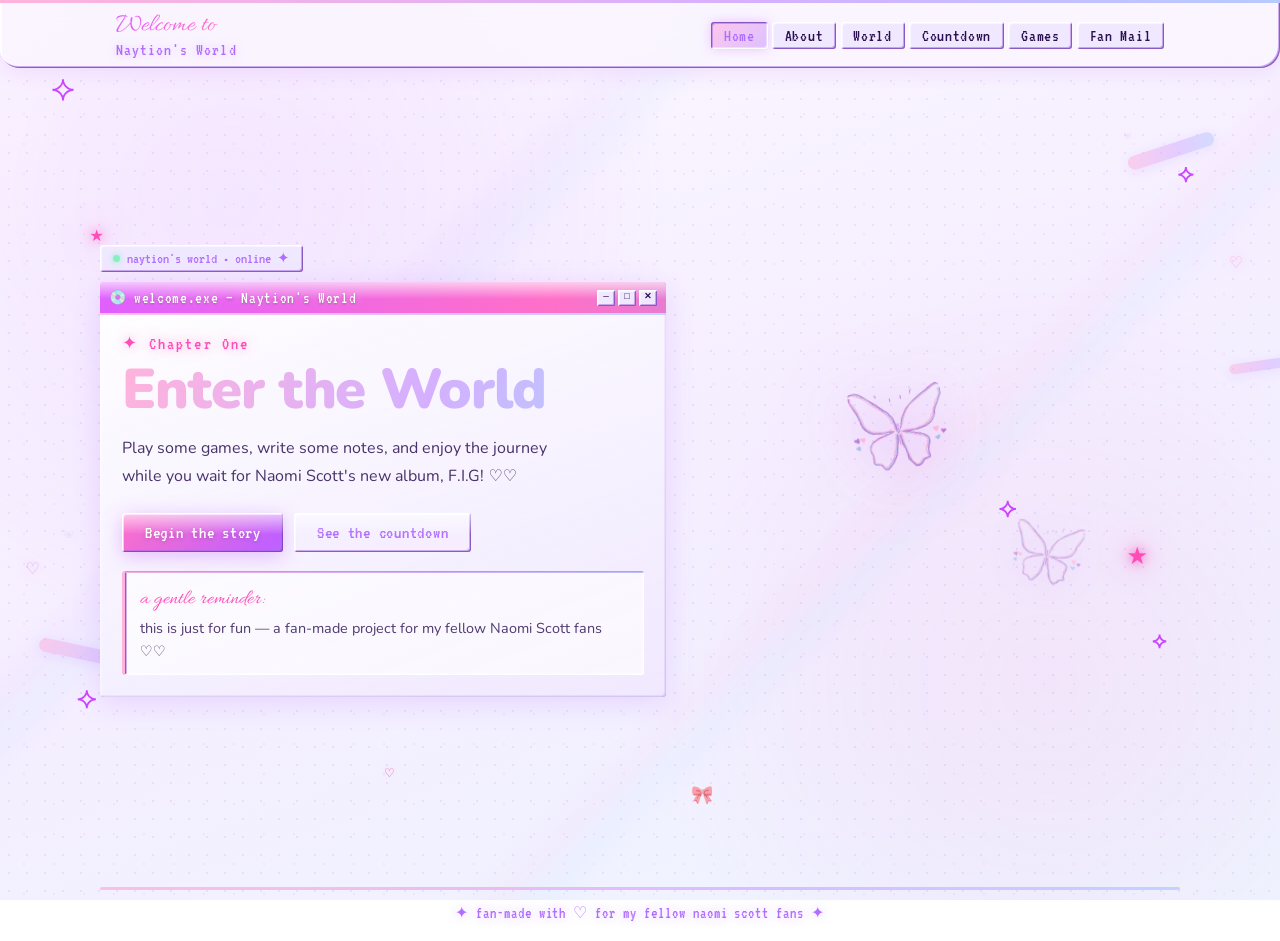
<file: index.html>
<!DOCTYPE html>
<html lang="en">
<head>
  <meta charset="UTF-8">
  <meta name="viewport" content="width=device-width, initial-scale=1.0">
  <title>Naytion's World</title>
  <link rel="preconnect" href="https://fonts.googleapis.com">
  <link rel="preconnect" href="https://fonts.gstatic.com" crossorigin>
  <link href="https://fonts.googleapis.com/css2?family=Nunito:wght@400;600;700;800;900&family=Allura&family=VT323&display=swap" rel="stylesheet">
  <link rel="stylesheet" href="style.css">
</head>
<body>

  <!-- ── Decorative layer ── -->
  <div class="decor-layer" aria-hidden="true">
    <!-- Neon outline stars (Image 3 motif) -->
    <span class="sparkle s1">✦</span>
    <span class="sparkle s2">✦</span>
    <span class="sparkle s3">✦</span>
    <span class="sparkle s4">✦</span>
    <span class="sparkle s5">✦</span>
    <span class="sparkle s6">✦</span>
    <span class="sparkle s7">✦</span>
    <!-- Filled pink star -->
    <span class="sparkle filled s3" style="top:60%;left:88%">★</span>
    <span class="sparkle filled s6" style="top:25%;left:7%">★</span>
    <!-- Floating hearts -->
    <span class="deco-heart h1">♡</span>
    <span class="deco-heart h2">♡</span>
    <span class="deco-heart h3">♡</span>
    <!-- Holo ribbon strips -->
    <span class="holo-ribbon ribbon-1"></span>
    <span class="holo-ribbon ribbon-2"></span>
    <span class="holo-ribbon ribbon-3"></span>
    <!-- Butterflies -->
    <span class="butterfly b1"><img src="assets/butterfly.png" alt="" style="width:36px;"></span>
    <span class="butterfly b2"><img src="assets/butterfly.png" alt="" style="width:28px;"></span>
    <!-- Bow -->
    <span class="bow bow1">🎀</span>
  </div>

  <!-- ── Nav ── -->
  <header class="site-header">
    <div class="nav-shell">
      <div class="nav-inner">
        <a class="brand" href="index.html">
          <span class="brand__script">Welcome to</span>
          <span class="brand__name">Naytion's World</span>
        </a>
        <button class="nav__toggle" id="navToggle" aria-expanded="false">☰</button>
        <div class="nav__menu" id="navMenu">
          <a class="nav__link is-active" href="index.html">Home</a>
          <a class="nav__link" href="about.html">About</a>
          <a class="nav__link" href="world.html">World</a>
          <a class="nav__link" href="countdown.html">Countdown</a>
          <a class="nav__link" href="games.html">Games</a>
          <a class="nav__link fanmail-soon-link" href="#">Fan Mail</a>
        </div>
      </div>
    </div>
  </header>

  <!-- ── Hero ── -->
  <main>
    <section class="hero">
      <div class="container hero__grid">

        <!-- Left: window panel -->
        <div class="hero__window">
          <div class="hero__status">
            <span class="hero__status-dot"></span>
            <span>naytion's world • online ✦</span>
          </div>

          <div class="win">
            <div class="win__bar">
              <span class="win__bar-icon">💿</span>
              <span class="win__bar-title">welcome.exe — Naytion's World</span>
              <div class="win__controls">
                <button class="win__btn">─</button>
                <button class="win__btn">□</button>
                <button class="win__btn win__btn--close">✕</button>
              </div>
            </div>
            <div class="win__body">
              <p class="kicker">✦ Chapter One</p>
              <h1 class="hero__title">Enter the World</h1>
              <p class="hero__subtitle">
                Play some games, write some notes, and enjoy the journey while you wait for Naomi Scott's new album, F.I.G! ♡♡
              </p>
              <div class="hero__cta">
                <a class="btn btn--primary" href="world.html">Begin the story</a>
                <a class="btn btn--ghost" href="countdown.html">See the countdown</a>
              </div>
              <div class="hero__note">
                <span class="hero__note-script">a gentle reminder:</span>
                <span class="hero__note-text">this is just for fun — a fan-made project for my fellow Naomi Scott fans ♡♡</span>
              </div>
            </div>
          </div>
        </div>

        <!-- Right: butterflies -->
        <div class="hero__visual">
          <img src="assets/butterfly.png" alt="Butterfly" class="hero-butterfly hero-butterfly-one">
          <img src="assets/butterfly.png" alt="Butterfly" class="hero-butterfly hero-butterfly-two">
        </div>

      </div>
    </section>
  </main>

  <footer class="footer">
    <div class="container footer__inner">
      <p class="footer__text">✦ fan-made with ♡ for my fellow naomi scott fans ✦</p>
    </div>
  </footer>

  <!-- Fan Mail Modal -->
  <div class="modal-overlay" id="fanmailSoonModal" aria-hidden="true">
    <div class="modal-box" role="dialog" aria-modal="true" aria-labelledby="fanmailModalTitle">
      <div class="modal-winbar">
        <span class="modal-winbar-icon">💌</span>
        <span class="modal-winbar-title">fan_mail.exe — Naytion's World</span>
        <div class="modal-winbar-btns">
          <button class="modal-winbar-btn">─</button>
          <button class="modal-winbar-btn">□</button>
          <button class="modal-winbar-btn modal-winbar-btn--close" id="closeFanmailSoon">✕</button>
        </div>
      </div>
      <button class="modal-close" id="closeFanmailSoonAlt" aria-label="Close" style="opacity:0;pointer-events:none">✕</button>
      <div class="modal-body">
        <p class="modal-kicker">Little note</p>
        <h2 class="modal-title" id="fanmailModalTitle">Fan Mail is coming soon</h2>
        <p class="modal-text">This page isn't available just yet ♡<br>It'll be arriving soon as part of this little story world.</p>
        <button class="btn btn--primary modal-button" type="button" id="closeFanmailSoonBtn">Okay ♡</button>
      </div>
    </div>
  </div>

  <script src="script.js"></script>
  <script>
    function closeFanmail() {
      var m = document.getElementById('fanmailSoonModal');
      m.classList.remove('is-open');
      m.setAttribute('aria-hidden','true');
    }
    document.getElementById('closeFanmailSoon')?.addEventListener('click', closeFanmail);
  </script>
</body>
</html>
</file>
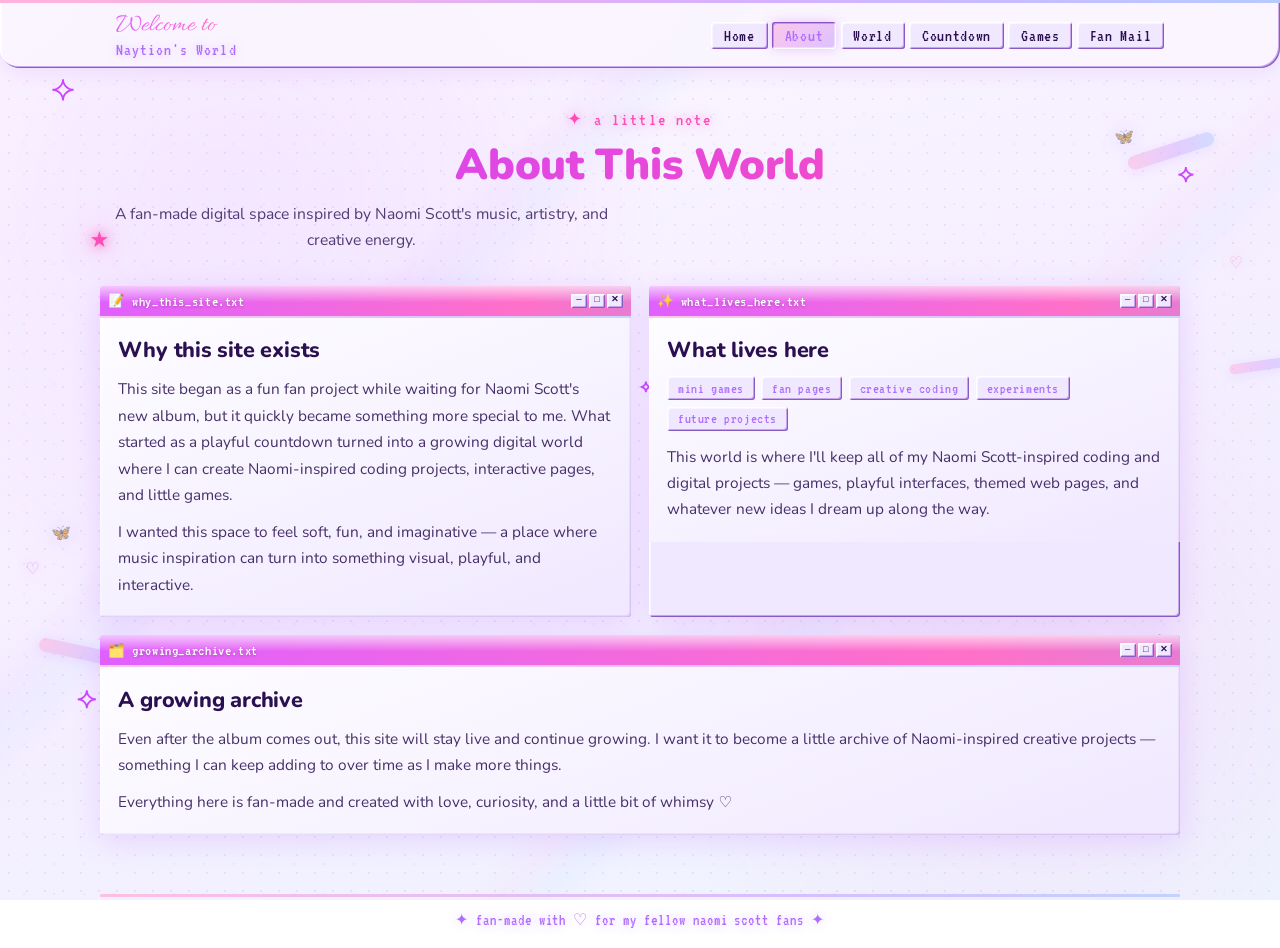
<file: about.html>
<!DOCTYPE html>
<html lang="en">
<head>
  <meta charset="UTF-8">
  <meta name="viewport" content="width=device-width, initial-scale=1.0">
  <title>Naytion's World | About</title>
  <link rel="preconnect" href="https://fonts.googleapis.com">
  <link rel="preconnect" href="https://fonts.gstatic.com" crossorigin>
  <link href="https://fonts.googleapis.com/css2?family=Nunito:wght@400;600;700;800;900&family=Allura&family=VT323&display=swap" rel="stylesheet">
  <link rel="stylesheet" href="style.css">
</head>
<body>
  <div class="decor-layer" aria-hidden="true">
    <span class="sparkle s1">✦</span><span class="sparkle s2">✦</span><span class="sparkle s3">✦</span>
    <span class="sparkle s4">✦</span><span class="sparkle s5">✦</span><span class="sparkle s6">✦</span><span class="sparkle s7">✦</span>
    <span class="sparkle filled" style="top:60%;left:88%">★</span>
    <span class="sparkle filled" style="top:25%;left:7%">★</span>
    <span class="deco-heart h1">♡</span><span class="deco-heart h2">♡</span><span class="deco-heart h3">♡</span>
    <span class="holo-ribbon ribbon-1"></span><span class="holo-ribbon ribbon-2"></span><span class="holo-ribbon ribbon-3"></span>
    <span class="butterfly b1">🦋</span><span class="butterfly b2">🦋</span>
    <span class="bow bow1">🎀</span>
  </div>

  <header class="site-header">
    <div class="nav-shell">
      <div class="nav-inner">
        <a class="brand" href="index.html">
          <span class="brand__script">Welcome to</span>
          <span class="brand__name">Naytion's World</span>
        </a>
        <button class="nav__toggle" id="navToggle" aria-expanded="false">☰</button>
        <div class="nav__menu" id="navMenu">
          <a class="nav__link" href="index.html">Home</a>
          <a class="nav__link is-active" href="about.html">About</a>
          <a class="nav__link" href="world.html">World</a>
          <a class="nav__link" href="countdown.html">Countdown</a>
          <a class="nav__link" href="games.html">Games</a>
          <a class="nav__link fanmail-soon-link" href="#">Fan Mail</a>
        </div>
      </div>
    </div>
  </header>

  <main>
    <section class="about-page">
      <div class="container">
        <div class="section-head about-page__head">
          <p class="kicker">✦ a little note</p>
          <h1 class="section-title">About This World</h1>
          <p class="section-subtitle">A fan-made digital space inspired by Naomi Scott's music, artistry, and creative energy.</p>
        </div>

        <div class="about-page__grid">

          <article class="about-page__card">
            <div class="card__winbar">
              <span class="card__winbar-icon">📝</span>
              <span class="card__winbar-title">why_this_site.txt</span>
              <div class="card__winbar-btns">
                <button class="card__winbar-btn">─</button>
                <button class="card__winbar-btn">□</button>
                <button class="card__winbar-btn">✕</button>
              </div>
            </div>
            <div class="about-page__card-body">
              <h2 class="about-page__title">Why this site exists</h2>
              <p class="about-page__text">This site began as a fun fan project while waiting for Naomi Scott's new album, but it quickly became something more special to me. What started as a playful countdown turned into a growing digital world where I can create Naomi-inspired coding projects, interactive pages, and little games.</p>
              <p class="about-page__text">I wanted this space to feel soft, fun, and imaginative — a place where music inspiration can turn into something visual, playful, and interactive.</p>
            </div>
          </article>

          <article class="about-page__card">
            <div class="card__winbar">
              <span class="card__winbar-icon">✨</span>
              <span class="card__winbar-title">what_lives_here.txt</span>
              <div class="card__winbar-btns">
                <button class="card__winbar-btn">─</button>
                <button class="card__winbar-btn">□</button>
                <button class="card__winbar-btn">✕</button>
              </div>
            </div>
            <div class="about-page__card-body">
              <h2 class="about-page__title">What lives here</h2>
              <div class="about-page__tags">
                <span class="pill">mini games</span>
                <span class="pill">fan pages</span>
                <span class="pill">creative coding</span>
                <span class="pill">experiments</span>
                <span class="pill">future projects</span>
              </div>
              <p class="about-page__text">This world is where I'll keep all of my Naomi Scott-inspired coding and digital projects — games, playful interfaces, themed web pages, and whatever new ideas I dream up along the way.</p>
            </div>
          </article>

          <article class="about-page__card about-page__card--wide">
            <div class="card__winbar">
              <span class="card__winbar-icon">🗂️</span>
              <span class="card__winbar-title">growing_archive.txt</span>
              <div class="card__winbar-btns">
                <button class="card__winbar-btn">─</button>
                <button class="card__winbar-btn">□</button>
                <button class="card__winbar-btn">✕</button>
              </div>
            </div>
            <div class="about-page__card-body">
              <h2 class="about-page__title">A growing archive</h2>
              <p class="about-page__text">Even after the album comes out, this site will stay live and continue growing. I want it to become a little archive of Naomi-inspired creative projects — something I can keep adding to over time as I make more things.</p>
              <p class="about-page__text">Everything here is fan-made and created with love, curiosity, and a little bit of whimsy ♡</p>
            </div>
          </article>

        </div>
      </div>
    </section>
  </main>

  <footer class="footer">
    <div class="container footer__inner">
      <p class="footer__text">✦ fan-made with ♡ for my fellow naomi scott fans ✦</p>
    </div>
  </footer>

  <div class="modal-overlay" id="fanmailSoonModal" aria-hidden="true">
    <div class="modal-box" role="dialog" aria-modal="true" aria-labelledby="fanmailModalTitle">
      <div class="modal-winbar">
        <span class="modal-winbar-icon">💌</span>
        <span class="modal-winbar-title">fan_mail.exe — Naytion's World</span>
        <div class="modal-winbar-btns">
          <button class="modal-winbar-btn">─</button>
          <button class="modal-winbar-btn">□</button>
          <button class="modal-winbar-btn modal-winbar-btn--close" id="closeFanmailSoon">✕</button>
        </div>
      </div>
      <button class="modal-close" id="closeFanmailSoonAlt" aria-label="Close" style="opacity:0;pointer-events:none">✕</button>
      <div class="modal-body">
        <p class="modal-kicker">Little note</p>
        <h2 class="modal-title" id="fanmailModalTitle">Fan Mail is coming soon</h2>
        <p class="modal-text">This page isn't available just yet ♡<br>It'll be arriving soon as part of this little story world.</p>
        <button class="btn btn--primary modal-button" type="button" id="closeFanmailSoonBtn">Okay ♡</button>
      </div>
    </div>
  </div>

  <script src="script.js"></script>
  <script>
    document.getElementById('closeFanmailSoon')?.addEventListener('click', function() {
      var m = document.getElementById('fanmailSoonModal');
      m.classList.remove('is-open'); m.setAttribute('aria-hidden','true');
    });
  </script>
</body>
</html>
</file>
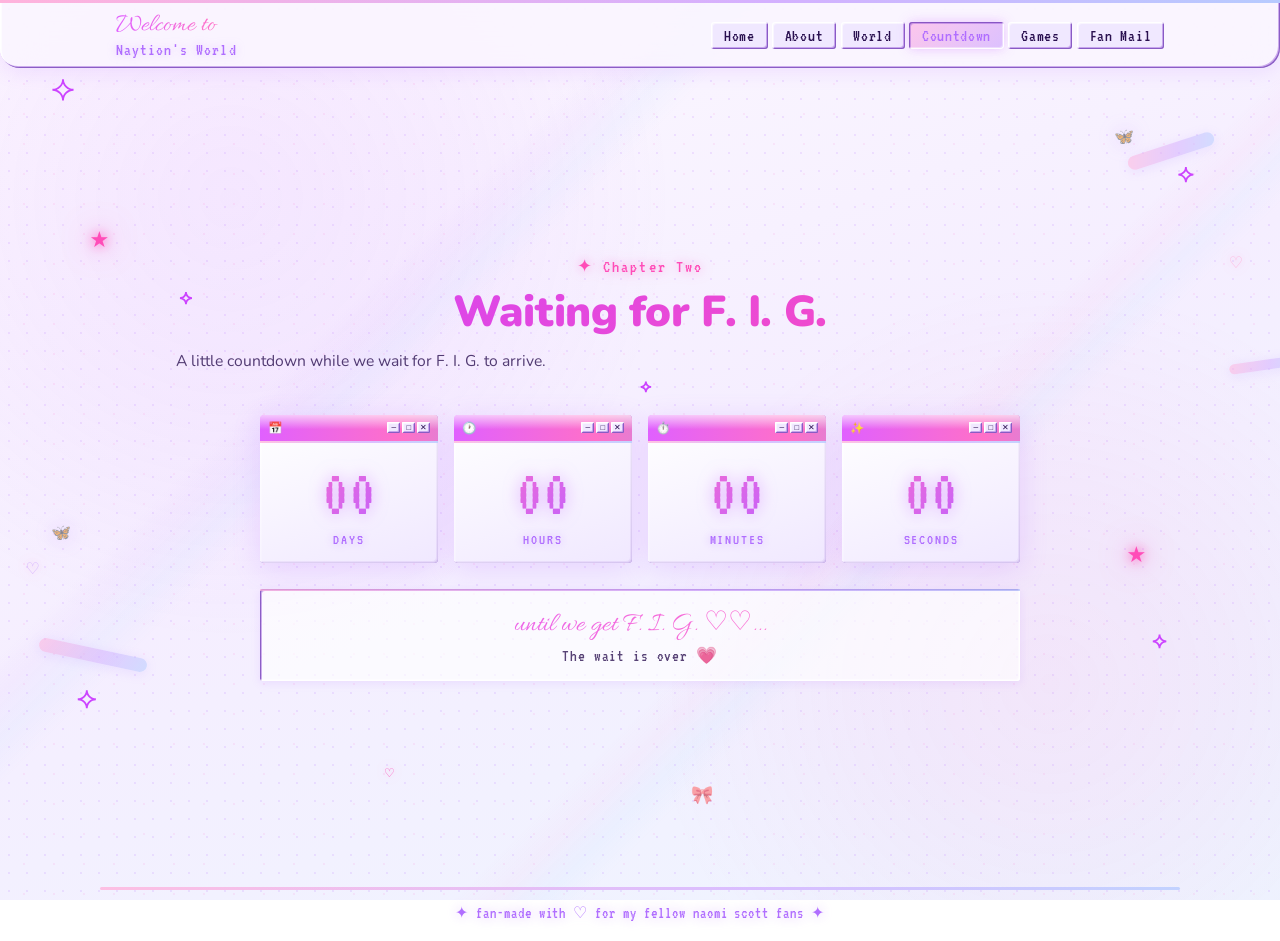
<file: countdown.html>
<!DOCTYPE html>
<html lang="en">
<head>
  <meta charset="UTF-8">
  <meta name="viewport" content="width=device-width, initial-scale=1.0">
  <title>Naytion's World | Countdown</title>
  <link rel="preconnect" href="https://fonts.googleapis.com">
  <link rel="preconnect" href="https://fonts.gstatic.com" crossorigin>
  <link href="https://fonts.googleapis.com/css2?family=Nunito:wght@400;600;700;800;900&family=Allura&family=VT323&display=swap" rel="stylesheet">
  <link rel="stylesheet" href="style.css">
</head>
<body>
  <div class="decor-layer" aria-hidden="true">
    <span class="sparkle s1">✦</span><span class="sparkle s2">✦</span><span class="sparkle s3">✦</span>
    <span class="sparkle s4">✦</span><span class="sparkle s5">✦</span><span class="sparkle s6">✦</span><span class="sparkle s7">✦</span>
    <span class="sparkle filled" style="top:60%;left:88%">★</span>
    <span class="sparkle filled" style="top:25%;left:7%">★</span>
    <span class="deco-heart h1">♡</span><span class="deco-heart h2">♡</span><span class="deco-heart h3">♡</span>
    <span class="holo-ribbon ribbon-1"></span><span class="holo-ribbon ribbon-2"></span><span class="holo-ribbon ribbon-3"></span>
    <span class="butterfly b1">🦋</span><span class="butterfly b2">🦋</span>
    <span class="bow bow1">🎀</span>
  </div>

  <header class="site-header">
    <div class="nav-shell">
      <div class="nav-inner">
        <a class="brand" href="index.html">
          <span class="brand__script">Welcome to</span>
          <span class="brand__name">Naytion's World</span>
        </a>
        <button class="nav__toggle" id="navToggle" aria-expanded="false">☰</button>
        <div class="nav__menu" id="navMenu">
          <a class="nav__link" href="index.html">Home</a>
          <a class="nav__link" href="about.html">About</a>
          <a class="nav__link" href="world.html">World</a>
          <a class="nav__link is-active" href="countdown.html">Countdown</a>
          <a class="nav__link" href="games.html">Games</a>
          <a class="nav__link fanmail-soon-link" href="#">Fan Mail</a>
        </div>
      </div>
    </div>
  </header>

  <main>
    <section class="chapters countdown-page">
      <div class="container">
        <div class="section-head countdown-head">
          <p class="kicker">✦ Chapter Two</p>
          <h1 class="section-title">Waiting for F. I. G.</h1>
          <p class="section-subtitle">A little countdown while we wait for F. I. G. to arrive.</p>
        </div>

        <div class="countdown-wrap">
          <div class="countdown-grid">

            <div class="countdown-box">
              <div class="countdown-box__bar">
                <span class="countdown-box__bar-icon">📅</span>
                <div class="countdown-box__bar-btns">
                  <button class="countdown-box__bar-btn">─</button>
                  <button class="countdown-box__bar-btn">□</button>
                  <button class="countdown-box__bar-btn">✕</button>
                </div>
              </div>
              <div class="countdown-box__inner">
                <span class="countdown-number" id="days">00</span>
                <span class="countdown-label">Days</span>
              </div>
            </div>

            <div class="countdown-box">
              <div class="countdown-box__bar">
                <span class="countdown-box__bar-icon">🕐</span>
                <div class="countdown-box__bar-btns">
                  <button class="countdown-box__bar-btn">─</button>
                  <button class="countdown-box__bar-btn">□</button>
                  <button class="countdown-box__bar-btn">✕</button>
                </div>
              </div>
              <div class="countdown-box__inner">
                <span class="countdown-number" id="hours">00</span>
                <span class="countdown-label">Hours</span>
              </div>
            </div>

            <div class="countdown-box">
              <div class="countdown-box__bar">
                <span class="countdown-box__bar-icon">⏱️</span>
                <div class="countdown-box__bar-btns">
                  <button class="countdown-box__bar-btn">─</button>
                  <button class="countdown-box__bar-btn">□</button>
                  <button class="countdown-box__bar-btn">✕</button>
                </div>
              </div>
              <div class="countdown-box__inner">
                <span class="countdown-number" id="minutes">00</span>
                <span class="countdown-label">Minutes</span>
              </div>
            </div>

            <div class="countdown-box">
              <div class="countdown-box__bar">
                <span class="countdown-box__bar-icon">✨</span>
                <div class="countdown-box__bar-btns">
                  <button class="countdown-box__bar-btn">─</button>
                  <button class="countdown-box__bar-btn">□</button>
                  <button class="countdown-box__bar-btn">✕</button>
                </div>
              </div>
              <div class="countdown-box__inner">
                <span class="countdown-number" id="seconds">00</span>
                <span class="countdown-label">Seconds</span>
              </div>
            </div>

          </div>

          <div class="countdown-note">
            <p class="countdown-note__script">until we get F. I. G. ♡♡...</p>
            <p class="countdown-note__text" id="countdownMessage">Counting down the days to March 20 ✨</p>
          </div>
        </div>
      </div>
    </section>
  </main>

  <footer class="footer">
    <div class="container footer__inner">
      <p class="footer__text">✦ fan-made with ♡ for my fellow naomi scott fans ✦</p>
    </div>
  </footer>

  <div class="modal-overlay" id="fanmailSoonModal" aria-hidden="true">
    <div class="modal-box" role="dialog" aria-modal="true" aria-labelledby="fanmailModalTitle">
      <div class="modal-winbar">
        <span class="modal-winbar-icon">💌</span>
        <span class="modal-winbar-title">fan_mail.exe — Naytion's World</span>
        <div class="modal-winbar-btns">
          <button class="modal-winbar-btn">─</button><button class="modal-winbar-btn">□</button>
          <button class="modal-winbar-btn modal-winbar-btn--close" id="closeFanmailSoon">✕</button>
        </div>
      </div>
      <button class="modal-close" id="closeFanmailSoonAlt" aria-label="Close" style="opacity:0;pointer-events:none">✕</button>
      <div class="modal-body">
        <p class="modal-kicker">Little note</p>
        <h2 class="modal-title" id="fanmailModalTitle">Fan Mail is coming soon</h2>
        <p class="modal-text">This page isn't available just yet ♡<br>It'll be arriving soon as part of this little story world.</p>
        <button class="btn btn--primary modal-button" type="button" id="closeFanmailSoonBtn">Okay ♡</button>
      </div>
    </div>
  </div>

  <script src="script.js"></script>
  <script>
    document.getElementById('closeFanmailSoon')?.addEventListener('click', function() {
      var m = document.getElementById('fanmailSoonModal');
      m.classList.remove('is-open'); m.setAttribute('aria-hidden','true');
    });
  </script>
</body>
</html>
</file>
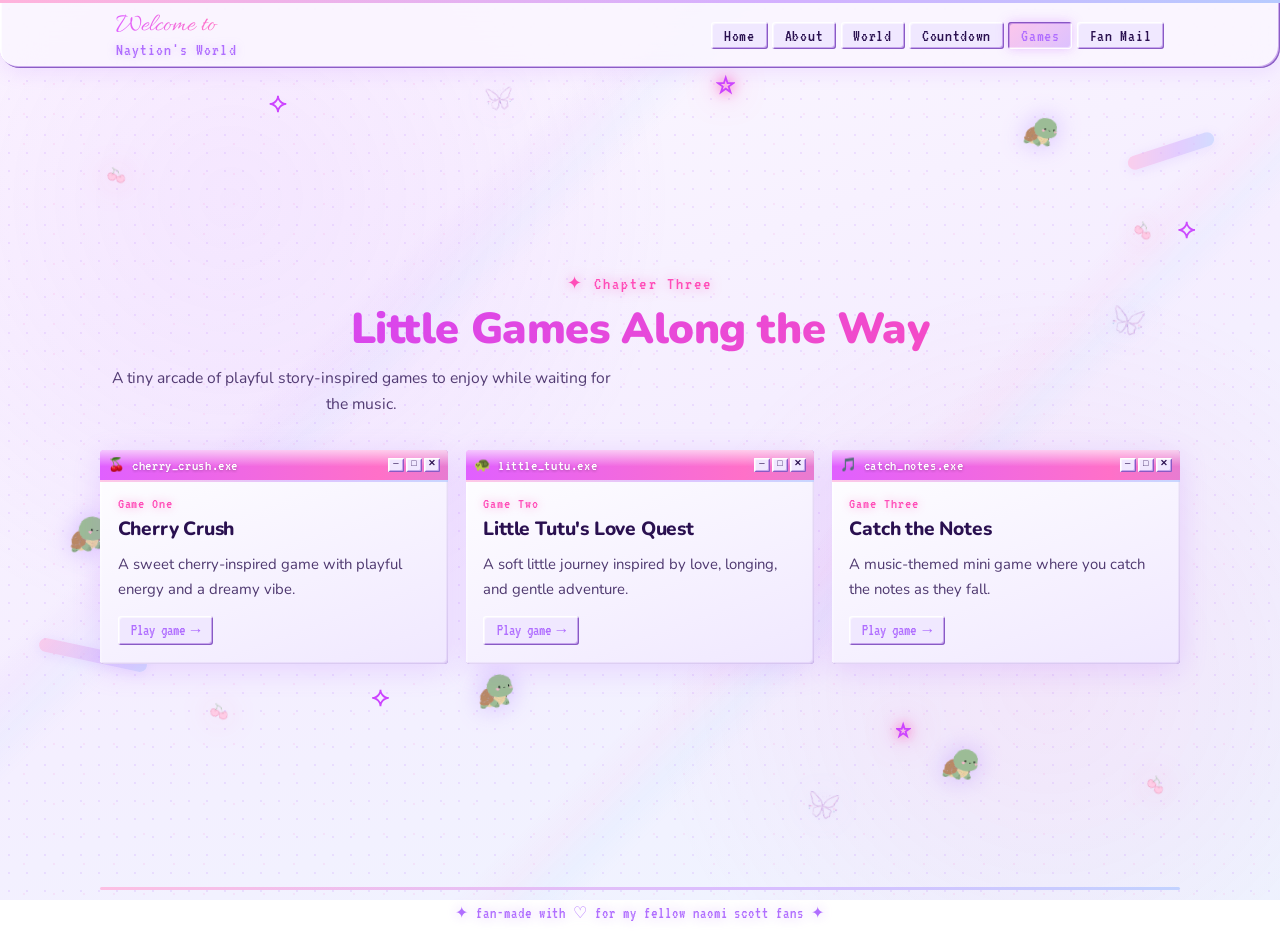
<file: games.html>
<!DOCTYPE html>
<html lang="en">
<head>
  <meta charset="UTF-8">
  <meta name="viewport" content="width=device-width, initial-scale=1.0">
  <title>Naytion's World | Games</title>
  <link rel="preconnect" href="https://fonts.googleapis.com">
  <link rel="preconnect" href="https://fonts.gstatic.com" crossorigin>
  <link href="https://fonts.googleapis.com/css2?family=Nunito:wght@400;600;700;800;900&family=Allura&family=VT323&display=swap" rel="stylesheet">
  <link rel="stylesheet" href="style.css">
</head>
<body>

  <div class="games-decor" aria-hidden="true">
    <img src="assets/pink-cherry.png" alt="" class="decor-img cherry cherry-1">
    <img src="assets/pink-cherry.png" alt="" class="decor-img cherry cherry-2">
    <img src="assets/pink-cherry.png" alt="" class="decor-img cherry cherry-3">
    <img src="assets/pink-cherry.png" alt="" class="decor-img cherry cherry-4">
    <img src="assets/turtle.png"      alt="" class="decor-img turtle turtle-1">
    <img src="assets/turtle.png"      alt="" class="decor-img turtle turtle-2">
    <img src="assets/turtle.png"      alt="" class="decor-img turtle turtle-3">
    <img src="assets/turtle.png"      alt="" class="decor-img turtle turtle-4">
    <img src="assets/butterfly.png"   alt="" class="decor-img butterfly-img butterfly-1">
    <img src="assets/butterfly.png"   alt="" class="decor-img butterfly-img butterfly-2">
    <img src="assets/butterfly.png"   alt="" class="decor-img butterfly-img butterfly-3">
    <img src="assets/butterfly.png"   alt="" class="decor-img butterfly-img butterfly-4">
    <!-- Neon star outlines layered on top of assets -->
    <span class="sparkle s1">✦</span>
    <span class="sparkle s2">✦</span>
    <span class="sparkle s3">✦</span>
    <span class="sparkle s4">✦</span>
    <span class="sparkle filled" style="top:8%;left:56%;font-size:20px">★</span>
    <span class="sparkle filled" style="top:80%;left:70%;font-size:16px">★</span>
    <!-- Holo ribbons -->
    <span class="holo-ribbon ribbon-1"></span>
    <span class="holo-ribbon ribbon-2"></span>
  </div>

  <header class="site-header">
    <div class="nav-shell">
      <div class="nav-inner">
        <a class="brand" href="index.html">
          <span class="brand__script">Welcome to</span>
          <span class="brand__name">Naytion's World</span>
        </a>
        <button class="nav__toggle" id="navToggle" aria-expanded="false">☰</button>
        <div class="nav__menu" id="navMenu">
          <a class="nav__link" href="index.html">Home</a>
          <a class="nav__link" href="about.html">About</a>
          <a class="nav__link" href="world.html">World</a>
          <a class="nav__link" href="countdown.html">Countdown</a>
          <a class="nav__link is-active" href="games.html">Games</a>
          <a class="nav__link fanmail-soon-link" href="#">Fan Mail</a>
        </div>
      </div>
    </div>
  </header>

  <main>
    <section class="chapters games-page">
      <div class="container">
        <div class="section-head games-head">
          <p class="kicker">✦ Chapter Three</p>
          <h1 class="section-title">Little Games Along the Way</h1>
          <p class="section-subtitle">A tiny arcade of playful story-inspired games to enjoy while waiting for the music.</p>
        </div>

        <div class="game-card-grid">

          <article class="game-card">
            <div class="card__winbar">
              <span class="card__winbar-icon">🍒</span>
              <span class="card__winbar-title">cherry_crush.exe</span>
              <div class="card__winbar-btns">
                <button class="card__winbar-btn">─</button><button class="card__winbar-btn">□</button><button class="card__winbar-btn">✕</button>
              </div>
            </div>
            <div class="game-card__body">
              <p class="card__kicker">Game One</p>
              <h3 class="card__title">Cherry Crush</h3>
              <p class="card__text">A sweet cherry-inspired game with playful energy and a dreamy vibe.</p>
              <a class="card__link" href="https://niajohnna02.github.io/cherry-crush/welcome.html" target="_blank">Play game →</a>
            </div>
          </article>

          <article class="game-card">
            <div class="card__winbar">
              <span class="card__winbar-icon">🐢</span>
              <span class="card__winbar-title">little_tutu.exe</span>
              <div class="card__winbar-btns">
                <button class="card__winbar-btn">─</button><button class="card__winbar-btn">□</button><button class="card__winbar-btn">✕</button>
              </div>
            </div>
            <div class="game-card__body">
              <p class="card__kicker">Game Two</p>
              <h3 class="card__title">Little Tutu's Love Quest</h3>
              <p class="card__text">A soft little journey inspired by love, longing, and gentle adventure.</p>
              <a class="card__link" href="https://niajohnna02.github.io/little-tutus-love-quest/" target="_blank">Play game →</a>
            </div>
          </article>

          <article class="game-card">
            <div class="card__winbar">
              <span class="card__winbar-icon">🎵</span>
              <span class="card__winbar-title">catch_notes.exe</span>
              <div class="card__winbar-btns">
                <button class="card__winbar-btn">─</button><button class="card__winbar-btn">□</button><button class="card__winbar-btn">✕</button>
              </div>
            </div>
            <div class="game-card__body">
              <p class="card__kicker">Game Three</p>
              <h3 class="card__title">Catch the Notes</h3>
              <p class="card__text">A music-themed mini game where you catch the notes as they fall.</p>
              <button class="card__link coming-soon-btn" type="button" id="openComingSoon">Play game →</button>
            </div>
          </article>

        </div>
      </div>
    </section>
  </main>

  <footer class="footer">
    <div class="container footer__inner">
      <p class="footer__text">✦ fan-made with ♡ for my fellow naomi scott fans ✦</p>
    </div>
  </footer>

  <!-- Coming Soon Modal -->
  <div class="modal-overlay" id="comingSoonModal" aria-hidden="true">
    <div class="modal-box" role="dialog" aria-modal="true" aria-labelledby="modalTitle">
      <div class="modal-winbar">
        <span class="modal-winbar-icon">🎵</span>
        <span class="modal-winbar-title">catch_notes.exe — Naytion's World</span>
        <div class="modal-winbar-btns">
          <button class="modal-winbar-btn">─</button><button class="modal-winbar-btn">□</button>
          <button class="modal-winbar-btn modal-winbar-btn--close" id="closeComingSoonWinbar">✕</button>
        </div>
      </div>
      <button class="modal-close" id="closeComingSoon" aria-label="Close" style="opacity:0;pointer-events:none">✕</button>
      <div class="modal-body">
        <p class="modal-kicker">Little note</p>
        <h2 class="modal-title" id="modalTitle">Game coming soon</h2>
        <p class="modal-text">Catch the Notes is still being made ♡<br>Come back soon for a cute music-filled mini game.</p>
        <button class="btn btn--primary modal-button" type="button" id="closeComingSoonBtn">Okay ♡</button>
      </div>
    </div>
  </div>

  <!-- Fan Mail Modal -->
  <div class="modal-overlay" id="fanmailSoonModal" aria-hidden="true">
    <div class="modal-box" role="dialog" aria-modal="true" aria-labelledby="fanmailModalTitle">
      <div class="modal-winbar">
        <span class="modal-winbar-icon">💌</span>
        <span class="modal-winbar-title">fan_mail.exe — Naytion's World</span>
        <div class="modal-winbar-btns">
          <button class="modal-winbar-btn">─</button><button class="modal-winbar-btn">□</button>
          <button class="modal-winbar-btn modal-winbar-btn--close" id="closeFanmailSoon">✕</button>
        </div>
      </div>
      <button class="modal-close" id="closeFanmailSoonAlt" aria-label="Close" style="opacity:0;pointer-events:none">✕</button>
      <div class="modal-body">
        <p class="modal-kicker">Little note</p>
        <h2 class="modal-title" id="fanmailModalTitle">Fan Mail is coming soon</h2>
        <p class="modal-text">This page isn't available just yet ♡<br>It'll be arriving soon as part of this little story world.</p>
        <button class="btn btn--primary modal-button" type="button" id="closeFanmailSoonBtn">Okay ♡</button>
      </div>
    </div>
  </div>

  <script src="script.js"></script>
  <script>
    function closeModal(id) {
      var m = document.getElementById(id);
      if (m) { m.classList.remove('is-open'); m.setAttribute('aria-hidden','true'); }
    }
    document.getElementById('closeComingSoonWinbar')?.addEventListener('click', function() { closeModal('comingSoonModal'); });
    document.getElementById('closeFanmailSoon')?.addEventListener('click', function() { closeModal('fanmailSoonModal'); });
  </script>
</body>
</html>
</file>
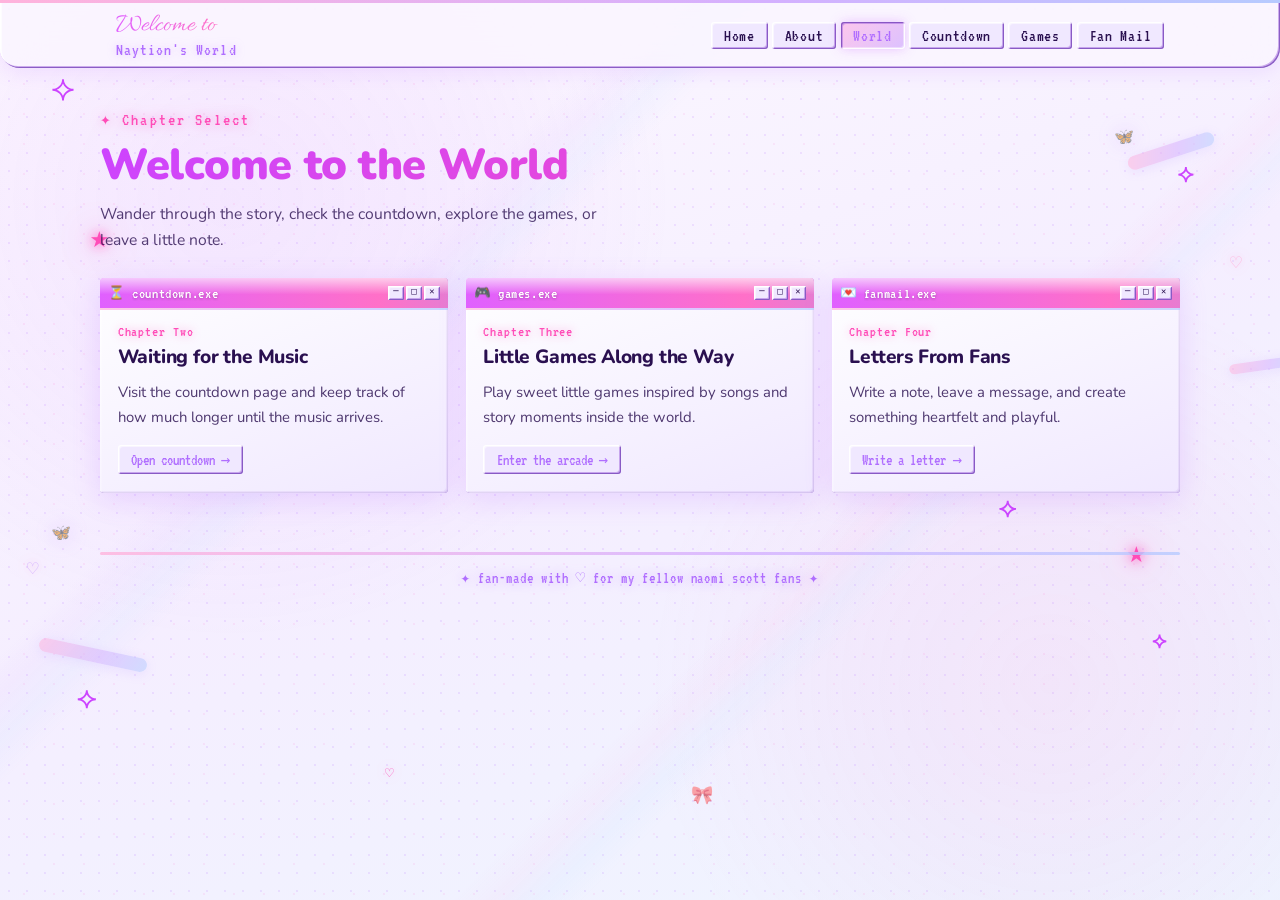
<file: world.html>
<!DOCTYPE html>
<html lang="en">
<head>
  <meta charset="UTF-8">
  <meta name="viewport" content="width=device-width, initial-scale=1.0">
  <title>Naytion's World | World</title>
  <link rel="preconnect" href="https://fonts.googleapis.com">
  <link rel="preconnect" href="https://fonts.gstatic.com" crossorigin>
  <link href="https://fonts.googleapis.com/css2?family=Nunito:wght@400;600;700;800;900&family=Allura&family=VT323&display=swap" rel="stylesheet">
  <link rel="stylesheet" href="style.css">
</head>
<body>
  <div class="decor-layer" aria-hidden="true">
    <span class="sparkle s1">✦</span><span class="sparkle s2">✦</span><span class="sparkle s3">✦</span>
    <span class="sparkle s4">✦</span><span class="sparkle s5">✦</span><span class="sparkle s6">✦</span><span class="sparkle s7">✦</span>
    <span class="sparkle filled" style="top:60%;left:88%">★</span>
    <span class="sparkle filled" style="top:25%;left:7%">★</span>
    <span class="deco-heart h1">♡</span><span class="deco-heart h2">♡</span><span class="deco-heart h3">♡</span>
    <span class="holo-ribbon ribbon-1"></span><span class="holo-ribbon ribbon-2"></span><span class="holo-ribbon ribbon-3"></span>
    <span class="butterfly b1">🦋</span><span class="butterfly b2">🦋</span>
    <span class="bow bow1">🎀</span>
  </div>

  <header class="site-header">
    <div class="nav-shell">
      <div class="nav-inner">
        <a class="brand" href="index.html">
          <span class="brand__script">Welcome to</span>
          <span class="brand__name">Naytion's World</span>
        </a>
        <button class="nav__toggle" id="navToggle" aria-expanded="false">☰</button>
        <div class="nav__menu" id="navMenu">
          <a class="nav__link" href="index.html">Home</a>
          <a class="nav__link" href="about.html">About</a>
          <a class="nav__link is-active" href="world.html">World</a>
          <a class="nav__link" href="countdown.html">Countdown</a>
          <a class="nav__link" href="games.html">Games</a>
          <a class="nav__link fanmail-soon-link" href="#">Fan Mail</a>
        </div>
      </div>
    </div>
  </header>

  <main>
    <section class="chapters">
      <div class="container">
        <div class="section-head">
          <p class="kicker">✦ Chapter Select</p>
          <h1 class="section-title">Welcome to the World</h1>
          <p class="section-subtitle">Wander through the story, check the countdown, explore the games, or leave a little note.</p>
        </div>

        <div class="card-grid">
          <article class="card">
            <div class="card__winbar">
              <span class="card__winbar-icon">⏳</span>
              <span class="card__winbar-title">countdown.exe</span>
              <div class="card__winbar-btns">
                <button class="card__winbar-btn">─</button><button class="card__winbar-btn">□</button><button class="card__winbar-btn">✕</button>
              </div>
            </div>
            <div class="card__body">
              <p class="card__kicker">Chapter Two</p>
              <h3 class="card__title">Waiting for the Music</h3>
              <p class="card__text">Visit the countdown page and keep track of how much longer until the music arrives.</p>
              <a class="card__link" href="countdown.html">Open countdown →</a>
            </div>
          </article>

          <article class="card">
            <div class="card__winbar">
              <span class="card__winbar-icon">🎮</span>
              <span class="card__winbar-title">games.exe</span>
              <div class="card__winbar-btns">
                <button class="card__winbar-btn">─</button><button class="card__winbar-btn">□</button><button class="card__winbar-btn">✕</button>
              </div>
            </div>
            <div class="card__body">
              <p class="card__kicker">Chapter Three</p>
              <h3 class="card__title">Little Games Along the Way</h3>
              <p class="card__text">Play sweet little games inspired by songs and story moments inside the world.</p>
              <a class="card__link" href="games.html">Enter the arcade →</a>
            </div>
          </article>

          <article class="card">
            <div class="card__winbar">
              <span class="card__winbar-icon">💌</span>
              <span class="card__winbar-title">fanmail.exe</span>
              <div class="card__winbar-btns">
                <button class="card__winbar-btn">─</button><button class="card__winbar-btn">□</button><button class="card__winbar-btn">✕</button>
              </div>
            </div>
            <div class="card__body">
              <p class="card__kicker">Chapter Four</p>
              <h3 class="card__title">Letters From Fans</h3>
              <p class="card__text">Write a note, leave a message, and create something heartfelt and playful.</p>
              <a class="card__link" href="fanmail.html">Write a letter →</a>
            </div>
          </article>
        </div>
      </div>
    </section>
  </main>

  <footer class="footer">
    <div class="container footer__inner">
      <p class="footer__text">✦ fan-made with ♡ for my fellow naomi scott fans ✦</p>
    </div>
  </footer>

  <div class="modal-overlay" id="fanmailSoonModal" aria-hidden="true">
    <div class="modal-box" role="dialog" aria-modal="true" aria-labelledby="fanmailModalTitle">
      <div class="modal-winbar">
        <span class="modal-winbar-icon">💌</span>
        <span class="modal-winbar-title">fan_mail.exe — Naytion's World</span>
        <div class="modal-winbar-btns">
          <button class="modal-winbar-btn">─</button><button class="modal-winbar-btn">□</button>
          <button class="modal-winbar-btn modal-winbar-btn--close" id="closeFanmailSoon">✕</button>
        </div>
      </div>
      <button class="modal-close" id="closeFanmailSoonAlt" aria-label="Close" style="opacity:0;pointer-events:none">✕</button>
      <div class="modal-body">
        <p class="modal-kicker">Little note</p>
        <h2 class="modal-title" id="fanmailModalTitle">Fan Mail is coming soon</h2>
        <p class="modal-text">This page isn't available just yet ♡<br>It'll be arriving soon as part of this little story world.</p>
        <button class="btn btn--primary modal-button" type="button" id="closeFanmailSoonBtn">Okay ♡</button>
      </div>
    </div>
  </div>

  <script src="script.js"></script>
  <script>
    document.getElementById('closeFanmailSoon')?.addEventListener('click', function() {
      var m = document.getElementById('fanmailSoonModal');
      m.classList.remove('is-open'); m.setAttribute('aria-hidden','true');
    });
  </script>
</body>
</html>
</file>
<file: style.css>
/* ============================================================
   NAYTION'S WORLD — Cybercore Kawaii v3
   Ref: holographic flip phones · tamagotchi · neon star outlines
        halftone splats · pearl beads · iridescent ribbons
   Base: near-white lavender · neon pink/purple · icy blue accents
   ============================================================ */

@import url('https://fonts.googleapis.com/css2?family=Nunito:wght@400;600;700;800;900&family=Allura&family=VT323&display=swap');

/* ── Star cursor ── */
* {
  box-sizing: border-box;
  cursor: url("data:image/svg+xml,%3Csvg xmlns='http://www.w3.org/2000/svg' width='22' height='22' viewBox='0 0 22 22'%3E%3Ctext y='17' font-size='17' fill='%23c966ff'%3E✦%3C/text%3E%3C/svg%3E") 11 11, auto;
}

/* ════════════════════════════════════════
   TOKENS
════════════════════════════════════════ */
:root {
  /* Base — near-white, airy (Image 3 background) */
  --base:        #fcfaff;
  --base-tint:   #f5f0ff;
  --base-mid:    #ede5ff;

  /* Pinks */
  --pink-neon:   #ff4db8;
  --pink-soft:   #ffb3dc;
  --pink-pale:   #ffe0f2;
  --pink-gloss:  #ff80cc;

  /* Purples */
  --pur-neon:    #cc44ff;
  --pur-mid:     #b06eff;
  --pur-soft:    #d4b0ff;
  --pur-pale:    #ede0ff;

  /* Blues */
  --blue-ice:    #a8d8ff;
  --blue-soft:   #c8e8ff;
  --blue-neon:   #66b3ff;

  /* Holo / iridescent ribbon colours */
  --holo-1: #ffb3dc;
  --holo-2: #d4b0ff;
  --holo-3: #a8d8ff;
  --holo-4: #b8f0e0;
  --holo-5: #ffe8a8;
  --holo-6: #ffb3dc;

  /* Window chrome — soft plastic not gray */
  --chrome-face:   #f0e8ff;
  --chrome-hi:     rgba(255,255,255,0.96);
  --chrome-shadow: rgba(160,100,220,0.50);
  --chrome-dark:   rgba(110, 60,180,0.70);

  /* Gradients */
  --grad-base:  linear-gradient(160deg, #fdfaff 0%, #f5eeff 50%, #eef5ff 100%);
  --grad-holo:  linear-gradient(110deg, var(--holo-1), var(--holo-2), var(--holo-3), var(--holo-4), var(--holo-5), var(--holo-6));
  --grad-bar:   linear-gradient(90deg, #e060ff 0%, #ff70c8 40%, #70b8ff 100%);
  --grad-btn:   linear-gradient(135deg, #ff70c8 0%, #c060ff 50%, #70b8ff 100%);
  --grad-card:  linear-gradient(160deg, rgba(255,255,255,0.90) 0%, rgba(240,232,255,0.75) 100%);
  --grad-gloss: linear-gradient(180deg, rgba(255,255,255,0.65) 0%, rgba(255,255,255,0.0) 55%);

  /* Bevel (soft plastic feel) */
  --bevel-out: inset 1px 1px 0 var(--chrome-hi),
               inset -1px -1px 0 var(--chrome-dark),
               inset 2px 2px 0 rgba(255,255,255,0.60),
               inset -2px -2px 0 var(--chrome-shadow);
  --bevel-in:  inset -1px -1px 0 var(--chrome-hi),
               inset 1px 1px 0 var(--chrome-dark),
               inset -2px -2px 0 rgba(255,255,255,0.40),
               inset 2px 2px 0 var(--chrome-shadow);

  /* Shadows */
  --shadow-sm:   0 2px 10px rgba(180,100,255,0.14);
  --shadow-md:   0 6px 28px rgba(180,100,255,0.20);
  --shadow-lg:   0 16px 55px rgba(180,100,255,0.26);
  --shadow-glow: 0 0 20px rgba(200,100,255,0.55), 0 0 50px rgba(255,100,200,0.22);
  --shadow-neon: 0 0 8px var(--pur-neon), 0 0 22px rgba(200,80,255,0.45);

  /* Radii */
  --r-win:  4px;
  --r-btn:  3px;
  --r-pill: 999px;
  --r-soft: 20px;

  /* Type */
  --sans:   'Nunito', system-ui, sans-serif;
  --script: 'Allura', cursive;
  --pixel:  'VT323', monospace;

  --max: 1080px;
}

/* ════════════════════════════════════════
   RESET & BASE
════════════════════════════════════════ */
*, *::before, *::after { margin: 0; padding: 0; }
html { scroll-behavior: smooth; }

body {
  font-family: var(--sans);
  color: #2a1050;
  min-height: 100vh;
  overflow-x: hidden;
  background: var(--grad-base);
  background-attachment: fixed;
  position: relative;
}

/* ── Halftone dot splat layer (Image 3 background texture) ── */
body::before {
  content: '';
  position: fixed;
  inset: 0;
  pointer-events: none;
  z-index: 0;
  background-image:
    /* Top-left splat */
    radial-gradient(circle at 18% 22%,
      rgba(200,100,255,0.10) 0%,
      rgba(200,100,255,0.06) 18%,
      transparent 35%),
    /* Bottom-right splat */
    radial-gradient(circle at 82% 76%,
      rgba(255,100,200,0.09) 0%,
      rgba(255,100,200,0.05) 16%,
      transparent 32%),
    /* Center-ish */
    radial-gradient(circle at 50% 50%,
      rgba(170,130,255,0.06) 0%,
      transparent 40%);
  /* Halftone dots rendered on top */
  background-image:
    radial-gradient(circle, rgba(180,110,255,0.15) 1px, transparent 1px),
    radial-gradient(circle, rgba(255,100,200,0.10) 1px, transparent 1px),
    radial-gradient(circle at 18% 22%, rgba(200,100,255,0.10) 0%, rgba(200,100,255,0.06) 18%, transparent 35%),
    radial-gradient(circle at 82% 76%, rgba(255,100,200,0.09) 0%, rgba(255,100,200,0.05) 16%, transparent 32%);
  background-size: 18px 18px, 30px 30px, 100% 100%, 100% 100%;
  background-position: 0 0, 9px 9px, 0 0, 0 0;
}

/* ── Holo ribbon strips (diagonal iridescent bands — Image 3) ── */
body::after {
  content: '';
  position: fixed;
  inset: 0;
  pointer-events: none;
  z-index: 0;
  background:
    linear-gradient(135deg,
      transparent 0%,
      transparent 30%,
      rgba(200,160,255,0.06) 32%,
      rgba(160,210,255,0.07) 34%,
      transparent 36%,
      transparent 62%,
      rgba(255,160,220,0.06) 64%,
      rgba(160,220,255,0.07) 66%,
      transparent 68%
    );
}

a { color: inherit; text-decoration: none; }
.container { width: min(var(--max), calc(100% - 2rem)); margin: 0 auto; position: relative; z-index: 1; }

/* ════════════════════════════════════════
   ANIMATIONS
════════════════════════════════════════ */
@keyframes floaty {
  0%,100% { transform: translateY(0) rotate(0deg); }
  50%      { transform: translateY(-18px) rotate(5deg); }
}
@keyframes floatyAlt {
  0%,100% { transform: translateY(0) rotate(0deg) scale(1); }
  50%      { transform: translateY(-12px) rotate(-4deg) scale(1.04); }
}
@keyframes holoFlow {
  0%   { background-position: 0% 50%; }
  100% { background-position: 300% 50%; }
}
@keyframes holoBar {
  0%   { background-position: 0% 50%; }
  100% { background-position: 200% 50%; }
}
@keyframes neonPulse {
  0%,100% { opacity: 0.70; filter: drop-shadow(0 0 4px var(--pur-neon)) drop-shadow(0 0 10px rgba(200,60,255,0.5)); }
  50%      { opacity: 1.00; filter: drop-shadow(0 0 8px var(--pur-neon)) drop-shadow(0 0 20px rgba(200,60,255,0.8)); }
}
@keyframes heartbeat {
  0%,100% { transform: scale(1); }
  50%      { transform: scale(1.08); }
}
@keyframes blink {
  0%,100% { opacity: 1; }
  50%      { opacity: 0.20; }
}
@keyframes floatButterflyOne {
  0%,100% { transform: translateY(0) rotate(-8deg); }
  50%      { transform: translateY(-14px) rotate(-5deg); }
}
@keyframes floatButterflyTwo {
  0%,100% { transform: translateY(0) rotate(10deg); }
  50%      { transform: translateY(-16px) rotate(14deg); }
}
@keyframes glowTitle {
  0%,100% { text-shadow: 0 0 10px rgba(200,80,255,0.5), 0 0 25px rgba(255,80,180,0.3); }
  50%      { text-shadow: 0 0 18px rgba(200,80,255,0.9), 0 0 45px rgba(255,80,180,0.55); }
}
@keyframes ribbonShimmer {
  0%   { background-position: -200% 0; }
  100% { background-position:  200% 0; }
}

/* ════════════════════════════════════════
   DECORATIVE LAYER
════════════════════════════════════════ */
.decor-layer {
  position: fixed;
  inset: 0;
  pointer-events: none;
  overflow: hidden;
  z-index: 0;
}

/* Neon outline stars — core motif from Image 3 */
.sparkle {
  position: absolute;
  font-size: 22px;
  color: transparent;
  -webkit-text-stroke: 1.8px var(--pur-neon);
  text-stroke: 1.8px var(--pur-neon);
  animation: neonPulse 3s ease-in-out infinite, floaty 9s ease-in-out infinite;
}
/* Some stars are filled pink */
.sparkle.filled {
  color: var(--pink-neon);
  -webkit-text-stroke: 0;
  filter: drop-shadow(0 0 6px var(--pink-neon)) drop-shadow(0 0 14px rgba(255,60,180,0.50));
  animation: neonPulse 4s ease-in-out infinite, floatyAlt 11s ease-in-out infinite;
}
/* Small hearts */
.deco-heart {
  position: absolute;
  font-size: 16px;
  animation: heartbeat 4s ease-in-out infinite, floaty 13s ease-in-out infinite;
  filter: drop-shadow(0 0 5px rgba(255,80,160,0.60));
}
.butterfly { position: absolute; opacity: 0.55; animation: floaty 12s ease-in-out infinite; filter: drop-shadow(0 0 10px rgba(180,120,255,0.55)); }
.bow       { position: absolute; font-size: 18px; opacity: 0.55; animation: floatyAlt 14s ease-in-out infinite; }

/* Positions */
.s1  { top: 8%;  left: 4%;   animation-duration: 9s,  9s;  font-size: 28px; }
.s2  { top: 18%; left: 92%;  animation-duration: 10s, 10s; font-size: 20px; }
.s3  { top: 76%; left: 6%;   animation-duration: 11s, 11s; font-size: 24px; }
.s4  { top: 70%; left: 90%;  animation-duration: 9.5s,9.5s;font-size: 18px; }
.s5  { top: 42%; left: 50%;  animation-duration: 12s, 12s; font-size: 14px; }
.s6  { top: 32%; left: 14%;  animation-duration: 8s,  8s;  font-size: 16px; }
.s7  { top: 55%; left: 78%;  animation-duration: 13s, 13s; font-size: 22px; }

.b1  { top: 58%; left: 4%;  animation-duration: 13s; }
.b2  { top: 14%; left: 87%; animation-duration: 11s; }
.bow1{ top: 87%; left: 54%; animation-duration: 15s; }
.h1  { top: 28%; left: 96%; color: var(--pink-soft); animation-delay: 1s; }
.h2  { top: 62%; left: 2%;  color: var(--pur-soft);  animation-delay: 2s; }
.h3  { top: 85%; left: 30%; color: var(--pink-neon); animation-delay: 0.5s; font-size: 12px; }

/* Holo ribbon strip — positioned decoratively */
.holo-ribbon {
  position: absolute;
  width: 120px;
  height: 14px;
  border-radius: 7px;
  background: var(--grad-holo);
  background-size: 300% 100%;
  animation: ribbonShimmer 3s linear infinite;
  opacity: 0.55;
  transform: rotate(-15deg);
  box-shadow: 0 2px 12px rgba(180,140,255,0.30);
}
.ribbon-1 { top: 16%; left: 88%; transform: rotate(-18deg); width: 90px; }
.ribbon-2 { top: 72%; left: 3%;  transform: rotate(12deg);  width: 110px; }
.ribbon-3 { top: 40%; left: 96%; transform: rotate(-8deg);  width: 70px; height: 10px; }

/* ════════════════════════════════════════
   NAV
════════════════════════════════════════ */
.site-header {
  position: sticky;
  top: 0;
  z-index: 50;
}

.nav-shell {
  background: rgba(250, 245, 255, 0.88);
  backdrop-filter: blur(20px) saturate(1.5);
  -webkit-backdrop-filter: blur(20px) saturate(1.5);
  box-shadow: var(--bevel-out), 0 4px 20px rgba(180,100,255,0.14);
  border-bottom: none;
  border-radius: 0 0 var(--r-soft) var(--r-soft);
  overflow: hidden;
}

/* Holo top strip */
.nav-shell::before {
  content: '';
  display: block;
  height: 3px;
  background: var(--grad-holo);
  background-size: 300% 100%;
  animation: holoFlow 4s linear infinite;
}

.nav-inner {
  display: flex;
  align-items: center;
  justify-content: space-between;
  gap: 1rem;
  padding: 0.55rem 1rem;
  width: min(var(--max), calc(100% - 2rem));
  margin: 0 auto;
}

.brand { display: grid; line-height: 1.1; }
.brand__script {
  font-family: var(--script);
  font-size: 1.6rem;
  background: var(--grad-bar);
  background-size: 200% 100%;
  animation: holoBar 5s linear infinite;
  -webkit-background-clip: text;
  -webkit-text-fill-color: transparent;
  background-clip: text;
}
.brand__name {
  font-family: var(--pixel);
  font-size: 1.08rem;
  letter-spacing: 0.06em;
  color: var(--pur-mid);
  filter: drop-shadow(0 0 5px rgba(180,100,255,0.35));
}

.nav__menu { display: flex; gap: 0.28rem; align-items: center; }

.nav__link {
  padding: 0.30rem 0.80rem;
  font-family: var(--pixel);
  font-size: 1.08rem;
  letter-spacing: 0.04em;
  background: var(--chrome-face);
  box-shadow: var(--bevel-out);
  border-radius: var(--r-btn);
  color: #2a1050;
  border: none;
  transition: background 120ms, box-shadow 80ms, transform 120ms;
  white-space: nowrap;
}
.nav__link:hover {
  background: linear-gradient(135deg, rgba(255,180,230,0.70), rgba(210,170,255,0.65));
  box-shadow: var(--bevel-out), var(--shadow-neon);
  transform: translateY(-1px);
}
.nav__link:active { box-shadow: var(--bevel-in); transform: translateY(0); }
.nav__link.is-active {
  background: linear-gradient(135deg, rgba(255,160,220,0.55), rgba(190,140,255,0.50));
  box-shadow: var(--bevel-in), 0 0 12px rgba(200,100,255,0.35);
  color: var(--pur-mid);
}

.nav__toggle {
  display: none;
  font-family: var(--pixel);
  font-size: 1.2rem;
  background: var(--chrome-face);
  box-shadow: var(--bevel-out);
  border: none;
  border-radius: var(--r-btn);
  padding: 0.3rem 0.6rem;
  cursor: pointer;
  color: #2a1050;
}
.nav__toggle:active { box-shadow: var(--bevel-in); }

/* ════════════════════════════════════════
   WINDOW SYSTEM (W98 × kawaii plastic)
════════════════════════════════════════ */
.win {
  background: var(--chrome-face);
  box-shadow: var(--bevel-out), var(--shadow-md);
  border-radius: var(--r-win);
  overflow: hidden;
  position: relative;
}

.win__bar {
  display: flex;
  align-items: center;
  gap: 0.45rem;
  padding: 0.38rem 0.55rem;
  background: var(--grad-bar);
  background-size: 200% 100%;
  animation: holoBar 5s linear infinite;
  position: relative;
  overflow: hidden;
}
.win__bar::after {
  content: '';
  position: absolute;
  inset: 0;
  background: var(--grad-gloss);
  pointer-events: none;
}
.win__bar-icon  { font-size: 0.88rem; flex-shrink: 0; z-index: 1; }
.win__bar-title {
  font-family: var(--pixel);
  font-size: 1.05rem;
  color: #fff;
  letter-spacing: 0.04em;
  text-shadow: 0 1px 3px rgba(0,0,0,0.30), 0 0 8px rgba(255,200,240,0.6);
  flex: 1;
  white-space: nowrap;
  overflow: hidden;
  text-overflow: ellipsis;
  z-index: 1;
}
.win__controls { display: flex; gap: 3px; align-items: center; z-index: 1; }
.win__btn {
  display: inline-flex; align-items: center; justify-content: center;
  width: 18px; height: 16px;
  font-size: 0.58rem; font-family: var(--pixel); font-weight: 700;
  background: var(--chrome-face);
  box-shadow: var(--bevel-out);
  border: none; cursor: pointer; border-radius: 1px;
  color: #2a1050; line-height: 1; padding-bottom: 1px;
  transition: background 80ms;
}
.win__btn:hover       { background: rgba(255,200,230,0.85); }
.win__btn:active      { box-shadow: var(--bevel-in); }
.win__btn--close:hover{ background: rgba(255,130,180,0.80); }

.win__body {
  padding: 1.2rem 1.4rem 1.4rem;
  background: var(--grad-card);
  position: relative;
}
.win__body::before {
  content: '';
  position: absolute;
  top: 0; left: 0; right: 0; height: 2px;
  background: var(--grad-holo);
  background-size: 300% 100%;
  animation: holoFlow 4s linear infinite;
  opacity: 0.80;
}

/* ════════════════════════════════════════
   SHARED CARD WIN-BAR (used on all cards)
════════════════════════════════════════ */
.card__winbar {
  display: flex; align-items: center; gap: 0.42rem;
  padding: 0.36rem 0.52rem;
  background: var(--grad-bar); background-size: 200% 100%;
  animation: holoBar 5s linear infinite;
  position: relative; overflow: hidden;
}
.card__winbar::after { content: ''; position: absolute; inset: 0; background: var(--grad-gloss); pointer-events: none; }
.card__winbar-icon  { font-size: 0.84rem; flex-shrink: 0; z-index: 1; }
.card__winbar-title { font-family: var(--pixel); font-size: 0.98rem; color: #fff; letter-spacing: 0.04em; flex: 1; text-shadow: 0 1px 3px rgba(0,0,0,0.28); z-index: 1; white-space: nowrap; overflow: hidden; text-overflow: ellipsis; }
.card__winbar-btns  { display: flex; gap: 2px; z-index: 1; }
.card__winbar-btn {
  display: inline-flex; align-items: center; justify-content: center;
  width: 16px; height: 14px;
  font-family: var(--pixel); font-size: 0.55rem; font-weight: 700;
  background: var(--chrome-face); box-shadow: var(--bevel-out);
  border: none; cursor: pointer; border-radius: 1px; color: #2a1050; line-height: 1;
  transition: background 80ms;
}
.card__winbar-btn:hover  { background: rgba(255,200,230,0.85); }
.card__winbar-btn:active { box-shadow: var(--bevel-in); }

/* ════════════════════════════════════════
   BUTTONS
════════════════════════════════════════ */
.btn {
  display: inline-flex; align-items: center; justify-content: center; gap: 0.4rem;
  padding: 0.62rem 1.4rem;
  font-family: var(--pixel); font-size: 1.15rem; letter-spacing: 0.04em;
  border: none; border-radius: var(--r-btn);
  background: var(--chrome-face); box-shadow: var(--bevel-out);
  color: #2a1050; cursor: pointer;
  transition: box-shadow 80ms, background 120ms, transform 120ms;
  position: relative; overflow: hidden;
}
.btn::after { content: ''; position: absolute; inset: 0; background: var(--grad-gloss); pointer-events: none; }
.btn:hover   { transform: translateY(-1px); box-shadow: var(--bevel-out), var(--shadow-neon); }
.btn:active  { transform: translateY(0); box-shadow: var(--bevel-in); }

.btn--primary {
  background: var(--grad-btn); background-size: 200% 100%;
  animation: holoBar 5s linear infinite;
  color: #fff; text-shadow: 0 1px 4px rgba(0,0,0,0.20);
  box-shadow: var(--bevel-out), 0 4px 20px rgba(200,100,255,0.40);
}
.btn--primary:hover { box-shadow: var(--bevel-out), 0 6px 30px rgba(200,100,255,0.65), 0 0 40px rgba(255,80,200,0.30); }

.btn--ghost {
  background: rgba(245,238,255,0.80); color: var(--pur-mid);
  box-shadow: var(--bevel-out);
}
.btn--ghost:hover { background: rgba(255,225,245,0.85); box-shadow: var(--bevel-out), 0 0 14px rgba(200,100,255,0.28); }

/* ════════════════════════════════════════
   KICKER / SECTION
════════════════════════════════════════ */
.kicker {
  margin: 0 0 0.38rem;
  font-family: var(--pixel);
  font-size: 1.12rem;
  color: var(--pink-neon);
  letter-spacing: 0.12em;
  filter: drop-shadow(0 0 6px rgba(255,60,180,0.55));
}
.section-head    { margin-bottom: 1.4rem; }
.section-title   {
  font-weight: 900; font-size: clamp(1.9rem, 3.5vw, 2.7rem);
  letter-spacing: -0.01em;
  background: linear-gradient(135deg, var(--pur-neon), var(--pink-neon), var(--blue-neon));
  background-size: 200% 100%; animation: holoBar 6s linear infinite;
  -webkit-background-clip: text; -webkit-text-fill-color: transparent; background-clip: text;
  animation: glowTitle 4s ease-in-out infinite, holoBar 6s linear infinite;
}
.section-subtitle { margin-top: 0.5rem; opacity: 0.80; max-width: 58ch; line-height: 1.65; font-size: 0.98rem; }

/* ════════════════════════════════════════
   PILL
════════════════════════════════════════ */
.pill {
  padding: 0.28rem 0.68rem;
  border-radius: var(--r-btn);
  background: var(--chrome-face); box-shadow: var(--bevel-out);
  font-family: var(--pixel); font-size: 0.92rem; letter-spacing: 0.04em;
  color: var(--pur-mid);
}

/* ════════════════════════════════════════
   HERO
════════════════════════════════════════ */
.hero {
  position: relative; z-index: 1;
  padding: 2.8rem 0 2.4rem;
  min-height: calc(100vh - 100px);
  display: flex; align-items: center;
}
.hero__grid {
  display: grid;
  grid-template-columns: 1.08fr 0.92fr;
  gap: 2rem; align-items: center;
}

/* Status badge */
.hero__status {
  display: inline-flex; align-items: center; gap: 0.45rem;
  padding: 0.28rem 0.80rem;
  background: var(--chrome-face); box-shadow: var(--bevel-out);
  border-radius: var(--r-btn);
  font-family: var(--pixel); font-size: 0.96rem; color: var(--pur-mid);
  margin-bottom: 0.65rem;
}
.hero__status-dot {
  width: 7px; height: 7px; border-radius: 50%;
  background: #88f0c0; box-shadow: 0 0 6px #88f0c0;
  animation: blink 2s ease-in-out infinite;
}

/* Hero window panel */
.hero__window { position: relative; }
.hero__title {
  font-weight: 900;
  font-size: clamp(2.3rem, 4.5vw, 3.5rem);
  letter-spacing: -0.02em; line-height: 1.1;
  background: var(--grad-holo); background-size: 300% 100%;
  animation: holoFlow 5s linear infinite;
  -webkit-background-clip: text; -webkit-text-fill-color: transparent; background-clip: text;
  margin-bottom: 0.9rem;
}
.hero__subtitle { font-size: 1rem; line-height: 1.72; max-width: 44ch; opacity: 0.85; margin-bottom: 1.4rem; }
.hero__cta { display: flex; gap: 0.7rem; flex-wrap: wrap; align-items: center; margin-bottom: 1.2rem; }
.hero__note {
  background: rgba(255,255,255,0.60); box-shadow: var(--bevel-in);
  border-radius: var(--r-btn); padding: 0.75rem 0.9rem;
  font-size: 0.9rem; line-height: 1.58;
  border-left: 3px solid var(--pink-soft);
  position: relative; overflow: hidden;
}
.hero__note::after {
  content: '';
  position: absolute; top: 0; left: 0; right: 0; height: 2px;
  background: var(--grad-holo); background-size: 300% 100%;
  animation: holoFlow 5s linear infinite; opacity: 0.65;
}
.hero__note-script { display: block; font-family: var(--script); font-size: 1.3rem; color: var(--pink-neon); margin-bottom: 0.1rem; }
.hero__note-text   { opacity: 0.82; }

.hero__visual { position: relative; min-height: 380px; display: flex; align-items: center; justify-content: center; }
.hero-butterfly { position: absolute; height: auto; pointer-events: none; }
.hero-butterfly-one {
  width: 390px; top: 15px; left: 10px; transform: rotate(-8deg);
  filter: drop-shadow(0 4px 22px rgba(200,130,255,0.55)) drop-shadow(0 0 40px rgba(255,100,200,0.25));
  animation: floatButterflyOne 6s ease-in-out infinite;
}
.hero-butterfly-two {
  width: 285px; bottom: -10px; right: -10px; transform: rotate(10deg);
  filter: drop-shadow(0 4px 18px rgba(200,130,255,0.45));
  animation: floatButterflyTwo 7.5s ease-in-out infinite; opacity: 0.70;
}

/* ════════════════════════════════════════
   CARD GRID (world.html)
════════════════════════════════════════ */
.chapters  { position: relative; z-index: 1; padding: 2.5rem 0; }
.card-grid { display: grid; grid-template-columns: repeat(3,1fr); gap: 1.1rem; margin-top: 1.5rem; }

.card {
  background: var(--chrome-face); box-shadow: var(--bevel-out), var(--shadow-md);
  border-radius: var(--r-win); overflow: hidden;
  transition: transform 220ms ease, box-shadow 220ms ease;
  position: relative;
}
.card:hover { transform: translateY(-5px); box-shadow: var(--bevel-out), var(--shadow-lg), var(--shadow-glow); }

.card__body {
  padding: 1rem 1.1rem 1.15rem;
  background: var(--grad-card); position: relative;
}
.card__body::before {
  content: ''; position: absolute; top: 0; left: 0; right: 0; height: 2px;
  background: var(--grad-holo); background-size: 300% 100%;
  animation: holoFlow 4.5s linear infinite; opacity: 0.72;
}

.card__kicker { font-family: var(--pixel); font-size: 0.95rem; color: var(--pink-neon); letter-spacing: 0.06em; margin-bottom: 0.3rem; filter: drop-shadow(0 0 5px rgba(255,60,180,0.45)); }
.card__title  { font-weight: 800; font-size: 1.2rem; letter-spacing: -0.01em; margin-bottom: 0.65rem; }
.card__text   { font-size: 0.93rem; line-height: 1.65; opacity: 0.82; margin-bottom: 0.95rem; }
.card__link {
  display: inline-flex; align-items: center; gap: 0.3rem;
  padding: 0.34rem 0.82rem;
  font-family: var(--pixel); font-size: 1rem;
  background: var(--chrome-face); box-shadow: var(--bevel-out);
  border-radius: var(--r-btn); color: var(--pur-mid); border: none; cursor: pointer;
  transition: background 120ms, box-shadow 80ms;
}
.card__link:hover  { background: rgba(255,200,235,0.85); box-shadow: var(--bevel-out), var(--shadow-neon); }
.card__link:active { box-shadow: var(--bevel-in); }

/* ════════════════════════════════════════
   ABOUT
════════════════════════════════════════ */
.about-page { min-height: calc(100vh - 100px); display: flex; align-items: center; position: relative; z-index: 1; padding: 2.5rem 0; }
.about-page__head { text-align: center; margin-bottom: 2rem; }
.about-page__grid { display: grid; grid-template-columns: repeat(2,1fr); gap: 1.1rem; }

.about-page__card {
  background: var(--chrome-face); box-shadow: var(--bevel-out), var(--shadow-md);
  border-radius: var(--r-win); overflow: hidden;
  transition: transform 220ms, box-shadow 220ms;
}
.about-page__card:hover { transform: translateY(-4px); box-shadow: var(--bevel-out), var(--shadow-lg), var(--shadow-glow); }
.about-page__card--wide { grid-column: 1 / -1; }

.about-page__card-body {
  padding: 1.2rem 1.15rem;
  background: var(--grad-card); position: relative;
}
.about-page__card-body::before {
  content: ''; position: absolute; top: 0; left: 0; right: 0; height: 2px;
  background: var(--grad-holo); background-size: 300% 100%;
  animation: holoFlow 4.5s linear infinite; opacity: 0.72;
}
.about-page__title { font-weight: 800; font-size: 1.35rem; letter-spacing: -0.01em; margin-bottom: 0.7rem; }
.about-page__text  { line-height: 1.72; opacity: 0.86; font-size: 0.96rem; margin-top: 0.65rem; }
.about-page__tags  { display: flex; flex-wrap: wrap; gap: 0.4rem; margin: 0.2rem 0 0.8rem; }

@media (max-width: 800px) {
  .about-page__grid { grid-template-columns: 1fr; }
  .about-page__card--wide { grid-column: auto; }
}

/* ════════════════════════════════════════
   COUNTDOWN
════════════════════════════════════════ */
.countdown-page { min-height: calc(100vh - 100px); display: flex; align-items: center; }
.countdown-head { text-align: center; margin-bottom: 2.5rem; }
.countdown-wrap { display: flex; flex-direction: column; gap: 1.6rem; align-items: center; }
.countdown-grid { display: grid; grid-template-columns: repeat(4, minmax(130px,1fr)); gap: 1rem; width: 100%; max-width: 760px; }

.countdown-box {
  background: var(--chrome-face); box-shadow: var(--bevel-out), var(--shadow-md);
  border-radius: var(--r-win); overflow: hidden; text-align: center;
  transition: transform 200ms, box-shadow 200ms;
}
.countdown-box:hover { transform: translateY(-5px); box-shadow: var(--bevel-out), var(--shadow-lg), var(--shadow-glow); }

.countdown-box__bar {
  display: flex; align-items: center; gap: 0.3rem; padding: 0.32rem 0.48rem;
  background: var(--grad-bar); background-size: 200% 100%;
  animation: holoBar 5s linear infinite; position: relative; overflow: hidden;
}
.countdown-box__bar::after { content: ''; position: absolute; inset: 0; background: var(--grad-gloss); pointer-events: none; }
.countdown-box__bar-icon { font-size: 0.72rem; z-index: 1; }
.countdown-box__bar-btns { display: flex; gap: 2px; margin-left: auto; z-index: 1; }
.countdown-box__bar-btn {
  display: inline-flex; align-items: center; justify-content: center;
  width: 13px; height: 11px; font-family: var(--pixel); font-size: 0.48rem;
  background: var(--chrome-face); box-shadow: var(--bevel-out); border: none; border-radius: 1px; color: #2a1050; cursor: default;
}

.countdown-box__inner {
  padding: 1.2rem 0.8rem 1rem;
  background: var(--grad-card); position: relative;
}
.countdown-box__inner::before {
  content: ''; position: absolute; top: 0; left: 0; right: 0; height: 2px;
  background: var(--grad-holo); background-size: 300% 100%;
  animation: holoFlow 4s linear infinite; opacity: 0.80;
}

.countdown-number {
  display: block; font-family: var(--pixel);
  font-size: clamp(2.8rem, 5.5vw, 4.2rem); line-height: 1;
  background: var(--grad-btn); background-size: 200% 100%;
  animation: holoBar 4s linear infinite;
  -webkit-background-clip: text; -webkit-text-fill-color: transparent; background-clip: text;
  margin-bottom: 0.3rem;
  filter: drop-shadow(0 0 8px rgba(200,100,255,0.55));
}
.countdown-label {
  display: block; font-family: var(--pixel); font-size: 0.95rem;
  letter-spacing: 0.12em; text-transform: uppercase;
  color: var(--pur-mid); filter: drop-shadow(0 0 5px rgba(180,100,255,0.45));
}

.countdown-note {
  width: 100%; max-width: 760px;
  background: rgba(255,255,255,0.65); box-shadow: var(--bevel-in), var(--shadow-sm);
  border-radius: var(--r-btn); padding: 1rem 1.3rem; text-align: center; position: relative;
}
.countdown-note::before {
  content: ''; position: absolute; top: 0; left: 0; right: 0; height: 2px;
  background: var(--grad-holo); background-size: 300% 100%;
  animation: holoFlow 5s linear infinite; opacity: 0.70;
}
.countdown-note__script {
  margin: 0 0 0.2rem; font-family: var(--script); font-size: 1.7rem;
  background: var(--grad-bar); background-size: 200% 100%;
  animation: holoBar 5s linear infinite;
  -webkit-background-clip: text; -webkit-text-fill-color: transparent; background-clip: text;
}
.countdown-note__text { font-family: var(--pixel); font-size: 1.05rem; letter-spacing: 0.05em; opacity: 0.78; }

@media (max-width: 700px) { .countdown-grid { grid-template-columns: repeat(2,1fr); } }

/* ════════════════════════════════════════
   GAMES
════════════════════════════════════════ */
.games-page { min-height: calc(100vh - 100px); display: flex; align-items: center; position: relative; z-index: 1; }
.games-page .container { position: relative; z-index: 1; }
.games-decor { position: fixed; inset: 0; pointer-events: none; overflow: hidden; z-index: 0; }
.decor-img   { position: absolute; height: auto; pointer-events: none; }

.games-decor .sparkle { position: absolute; font-size: 22px; color: transparent; -webkit-text-stroke: 1.8px var(--pur-neon); animation: neonPulse 3s ease-in-out infinite, floaty 8s ease-in-out infinite; }

.cherry-1 { width: 150px; top: 13%; left: 3%;   transform: rotate(-12deg); animation: floaty 7s ease-in-out infinite;   filter: drop-shadow(0 0 16px rgba(255,80,180,0.45)); }
.cherry-2 { width: 150px; top: 19%; right: 5%;  transform: rotate(10deg);  animation: floaty 9s ease-in-out infinite;   filter: drop-shadow(0 0 16px rgba(255,80,180,0.45)); }
.cherry-3 { width: 150px; bottom: 15%; left: 11%; transform: rotate(-8deg); animation: floaty 8.5s ease-in-out infinite; filter: drop-shadow(0 0 16px rgba(255,80,180,0.45)); }
.cherry-4 { width: 150px; bottom: 7%;  right: 4%; transform: rotate(14deg); animation: floaty 10s ease-in-out infinite;  filter: drop-shadow(0 0 16px rgba(255,80,180,0.45)); }
.turtle-1 { width: 105px; top: 55%;  left: 3%;   transform: rotate(-8deg); animation: floaty 10s ease-in-out infinite;  filter: drop-shadow(0 0 12px rgba(160,100,255,0.40)); }
.turtle-2 { width: 90px;  top: 11%;  right: 15%; transform: rotate(8deg);  animation: floaty 8.5s ease-in-out infinite; filter: drop-shadow(0 0 12px rgba(160,100,255,0.40)); }
.turtle-3 { width: 100px; bottom: 19%; left: 35%; transform: rotate(-10deg); animation: floaty 9s ease-in-out infinite;  filter: drop-shadow(0 0 12px rgba(160,100,255,0.40)); }
.turtle-4 { width: 96px;  bottom: 11%; right: 21%; transform: rotate(7deg); animation: floaty 11s ease-in-out infinite; filter: drop-shadow(0 0 12px rgba(160,100,255,0.40)); }
.butterfly-img { opacity: 0.72; filter: drop-shadow(0 0 16px rgba(200,140,255,0.55)); }
.butterfly-1   { width: 105px; top: 7%;    left: 35%;  transform: rotate(-6deg);  animation: floaty 7.5s ease-in-out infinite; }
.butterfly-2   { width: 125px; top: 31%;   right: 7%;  transform: rotate(12deg);  animation: floaty 9.5s ease-in-out infinite; }
.butterfly-3   { width: 110px; bottom: 23%; left: 21%; transform: rotate(-10deg); animation: floaty 8s ease-in-out infinite; }
.butterfly-4   { width: 120px; bottom: 5%;  right: 31%; transform: rotate(9deg);  animation: floaty 10.5s ease-in-out infinite; }

.games-decor .s1 { top: 10%; left: 21%; }
.games-decor .s2 { top: 24%; right: 23%; }
.games-decor .s3 { bottom: 16%; left: 29%; }
.games-decor .s4 { bottom: 19%; right: 13%; }

.games-head { text-align: center; margin-bottom: 2rem; }
.game-card-grid { display: grid; grid-template-columns: repeat(3,1fr); gap: 1.1rem; }

.game-card {
  background: var(--chrome-face); box-shadow: var(--bevel-out), var(--shadow-md);
  border-radius: var(--r-win); overflow: hidden;
  transition: transform 220ms, box-shadow 220ms;
}
.game-card:hover { transform: translateY(-5px); box-shadow: var(--bevel-out), var(--shadow-lg), var(--shadow-glow); }
.game-card__body {
  padding: 1rem 1.1rem 1.15rem; background: var(--grad-card); position: relative;
}
.game-card__body::before {
  content: ''; position: absolute; top: 0; left: 0; right: 0; height: 2px;
  background: var(--grad-holo); background-size: 300% 100%;
  animation: holoFlow 4.5s linear infinite; opacity: 0.72;
}
@media (max-width: 880px) { .game-card-grid { grid-template-columns: 1fr; } }

/* ════════════════════════════════════════
   MODAL
════════════════════════════════════════ */
.modal-overlay {
  position: fixed; inset: 0;
  background: rgba(30, 5, 70, 0.38);
  backdrop-filter: blur(12px); -webkit-backdrop-filter: blur(12px);
  display: none; align-items: center; justify-content: center; padding: 1rem; z-index: 100;
}
.modal-overlay.is-open { display: flex; }

.modal-box {
  position: relative; width: min(480px, 100%);
  background: var(--chrome-face);
  box-shadow: var(--bevel-out), var(--shadow-lg), 0 0 60px rgba(200,100,255,0.30);
  border-radius: var(--r-win); overflow: hidden;
}
.modal-winbar {
  display: flex; align-items: center; gap: 0.48rem; padding: 0.40rem 0.58rem;
  background: var(--grad-bar); background-size: 200% 100%;
  animation: holoBar 5s linear infinite; position: relative; overflow: hidden;
}
.modal-winbar::after { content: ''; position: absolute; inset: 0; background: var(--grad-gloss); pointer-events: none; }
.modal-winbar-icon  { font-size: 0.9rem; z-index: 1; }
.modal-winbar-title { font-family: var(--pixel); font-size: 1.02rem; color: #fff; letter-spacing: 0.04em; flex: 1; text-shadow: 0 1px 3px rgba(0,0,0,0.28); z-index: 1; }
.modal-winbar-btns  { display: flex; gap: 3px; z-index: 1; }
.modal-winbar-btn {
  display: inline-flex; align-items: center; justify-content: center;
  width: 18px; height: 15px; font-family: var(--pixel); font-size: 0.60rem; font-weight: 700;
  background: var(--chrome-face); box-shadow: var(--bevel-out); border: none;
  border-radius: 1px; color: #2a1050; cursor: pointer; line-height: 1;
  transition: background 80ms;
}
.modal-winbar-btn:hover       { background: rgba(255,200,230,0.85); }
.modal-winbar-btn:active      { box-shadow: var(--bevel-in); }
.modal-winbar-btn--close:hover{ background: rgba(255,130,180,0.80); }

.modal-body {
  padding: 1.8rem 1.5rem 1.5rem; text-align: center;
  background: var(--grad-card); position: relative;
}
.modal-body::before {
  content: ''; position: absolute; top: 0; left: 0; right: 0; height: 2px;
  background: var(--grad-holo); background-size: 300% 100%;
  animation: holoFlow 4s linear infinite; opacity: 0.82;
}

/* Hidden close — kept for JS compat */
.modal-close {
  position: absolute; top: 0.40rem; right: 0.55rem;
  width: 18px; height: 15px; font-family: var(--pixel); font-size: 0.60rem;
  background: var(--chrome-face); box-shadow: var(--bevel-out); border: none;
  border-radius: 1px; color: #2a1050; cursor: pointer;
  display: flex; align-items: center; justify-content: center; z-index: 2;
}
.modal-close:hover { background: rgba(255,130,180,0.80); }
.modal-close:active { box-shadow: var(--bevel-in); }

.modal-kicker { font-family: var(--pixel); font-size: 1rem; color: var(--pink-neon); letter-spacing: 0.12em; filter: drop-shadow(0 0 5px rgba(255,60,180,0.50)); margin-bottom: 0.4rem; }
.modal-title  { font-weight: 900; font-size: 1.85rem; letter-spacing: -0.01em; }
.modal-text   { margin: 0.8rem 0 1.3rem; line-height: 1.65; opacity: 0.84; font-size: 0.97rem; }
.modal-button { margin-inline: auto; }

/* ════════════════════════════════════════
   FOOTER
════════════════════════════════════════ */
.footer { position: relative; z-index: 1; padding: 1.2rem 0; }
.footer__inner {
  display: flex; align-items: center; justify-content: center; gap: 1rem;
  padding-top: 1rem;
  border-top: none;
  position: relative;
}
.footer__inner::before {
  content: '';
  position: absolute; top: 0; left: 0; right: 0; height: 3px;
  background: var(--grad-holo); background-size: 300% 100%;
  animation: holoFlow 5s linear infinite; border-radius: var(--r-pill);
  opacity: 0.80;
}
.footer__text {
  font-family: var(--pixel); font-size: 1rem; letter-spacing: 0.06em;
  color: var(--pur-mid);
  filter: drop-shadow(0 0 6px rgba(180,100,255,0.45));
}

/* ════════════════════════════════════════
   RESPONSIVE
════════════════════════════════════════ */
@media (max-width: 880px) {
  .hero__grid  { grid-template-columns: 1fr; }
  .card-grid   { grid-template-columns: 1fr; }
  .hero__visual { min-height: 250px; }
  .hero-butterfly-one { width: 260px; }
  .hero-butterfly-two { width: 185px; }

  .nav__toggle { display: inline-flex; }
  .nav__menu {
    display: none; width: 100%; gap: 0.28rem; flex-wrap: wrap;
    justify-content: flex-start; padding: 0.55rem 0.75rem;
    background: rgba(248, 243, 255, 0.95);
    border-top: 1px solid rgba(180,100,255,0.18);
  }
  .nav__menu.is-open { display: flex; }
}
</file>
